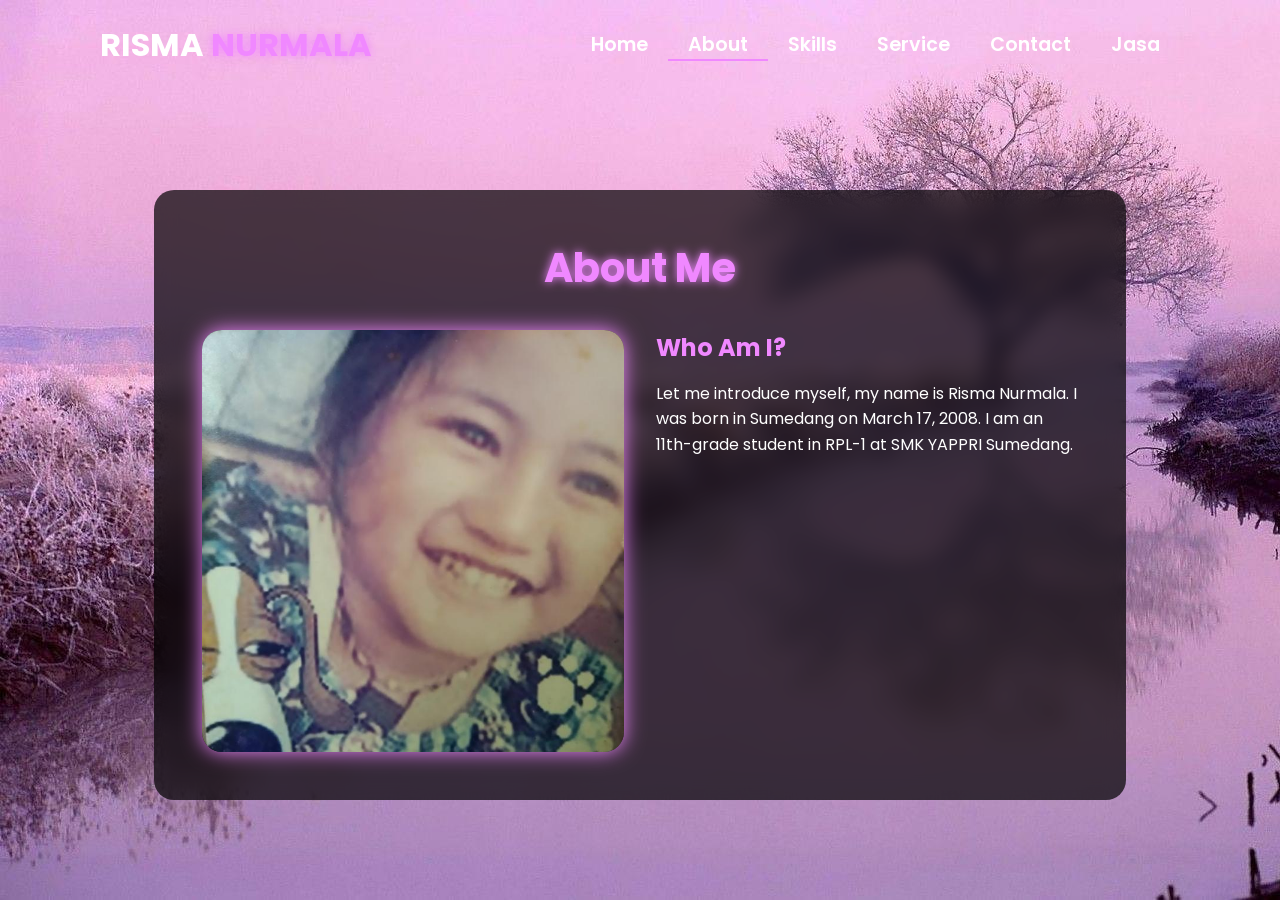
<file: about.html>
<!-- Subscribe Tamzidan Madiyin di YouTube -->

<!DOCTYPE html>
<html lang="en">

<head>
    <meta charset="UTF-8">
    <meta name="viewport" content="width=device-width, initial-scale=1.0">

    <!-- Link ke Font Awesome untuk ikon -->
    <link rel="stylesheet" href="https://cdnjs.cloudflare.com/ajax/libs/font-awesome/6.5.1/css/all.min.css">

    <!-- Link ke library animasi AOS -->
    <link rel="stylesheet" href="https://unpkg.com/aos@next/dist/aos.css" />

    <!-- CSS internal untuk styling halaman -->
    <style>
        /* 
          Import Google Font Poppins
          Font weight yang diimport: 100, 200, 300, 400, 500, 600 
        */
        @import url("https://fonts.googleapis.com/css2?family=Poppins:wght@100;200;300;400;500;600&display=swap");

        /* Reset CSS dan pengaturan default */
        * {
            padding: 0;
            margin: 0;
            font-family: "Poppins", sans-serif;
            box-sizing: border-box;
        }

        /* 
          Styling untuk body
          - Menggunakan background image
          - Cover seluruh viewport
          - Mencegah horizontal scroll
        */
        body {
            width: 100%;
            min-height: 100vh;
            background-image: url("./img/awan.jpg");
            background-size: cover;
            overflow-x: hidden;
            position: relative;
        }

        /* 
          Navbar styling
          - Fixed height 10vh
          - Posisi relative untuk positioning yang tepat
          - z-index tinggi agar selalu di atas konten lain
        */
        nav {
            width: 100%;
            height: 10vh;
            position: sticky;
            position: relative;
            /* Ubah dari sticky ke relative */
            z-index: 1000;
            /* Tambahkan z-index tinggi untuk nav */
        }

        /* Container untuk konten navbar */
        .nav-container {
            width: 100%;
            height: 100%;
            display: flex;
            justify-content: space-around;
            align-items: center;
        }

        /* 
          Logo styling
          - Warna putih dengan ukuran 2rem
          - Text shadow untuk efek glow pada span 
        */
        .logo {
            color: white;
            font-size: 2rem;
            font-weight: bold;
        }

        .logo span {
            color: rgb(240, 136, 255);
            text-shadow: 0 0 10px rgb(240, 136, 255);
        }

        /* 
          Hamburger dan Cancel button styling
          - Hanya muncul di mobile view
          - Posisi absolute di kanan atas
        */
        .hamburg,
        .cancel {
            cursor: pointer;
            position: absolute;
            right: 15px;
            top: 10px;
            color: white;
            display: none;
            font-size: clamp(2.5rem, 0.5rem + 5vw, 3rem);
        }

        /* 
          Navigation links container
          - Flex layout untuk alignment horizontal
        */
        .nav-container .links {
            display: flex;
        }

        /* 
          Individual navigation links
          - Spacing dan styling untuk tiap link
          - Hover effect dengan border bottom
        */
        .nav-container .links a {
            font-size: 1.2rem;
            color: white;
            margin: 0 20px;
            text-decoration: none;
            font-weight: 550;
            transition: 0.3s linear;
        }

        .nav-container .links a:hover {
            color: rgb(240, 136, 255);
            border-bottom: 2px solid rgb(240, 136, 255);
        }

        /* Styling untuk link aktif */
        .nav-container .links .active {
            color: rgb(240, 136, 255);
            border-bottom: 2px solid rgb(240, 136, 255);
        }

        /* 
          Dropdown menu untuk mobile view
          - Fixed positioning dengan transform untuk animasi
          - Backdrop filter untuk efek blur
        */
        .dropdown {
            z-index: 1000;
            position: fixed;
            top: 0;
            left: 0;
            right: 0;
            transform: translateY(-500px);
            width: 100%;
            height: auto;
            backdrop-filter: blur(4px) brightness(40%);
            box-shadow: 0 0 20px black;
            transition: 0.2s linear;
        }

        .dropdown .links a {
            display: flex;
            color: white;
            text-decoration: none;
            padding: 15px 0;
            justify-content: center;
            align-items: center;
            transition: 0.2s linear;
        }

        .dropdown .links a:hover {
            background-color: rgb(240, 136, 255);
        }

        /* About Section Styles */
        .about-container {
            width: 100%;
            min-height: 90vh;
            display: flex;
            justify-content: center;
            align-items: center;
            padding: 2rem;
            position: relative;
            z-index: 1;
        }

        .about-content {
            width: 80%;
            max-width: 1200px;
            background: rgba(0, 0, 0, 0.7);
            backdrop-filter: blur(10px);
            border-radius: 20px;
            padding: 3rem;
            color: white;
            /* box-shadow: 0 0 30px rgba(58, 211, 3, 0.3); */
        }

        .about-header {
            text-align: center;
            margin-bottom: 2rem;
        }

        .about-header h1 {
            font-size: 2.5rem;
            color: rgb(240, 136, 255);
            text-shadow: 0 0 10px rgb(240, 136, 255);
            margin-bottom: 1rem;
        }

        .about-grid {
            display: grid;
            grid-template-columns: 1fr 1fr;
            gap: 2rem;
        }

        .about-image {
            width: 100%;
            aspect-ratio: 1;
            border-radius: 20px;
            overflow: hidden;
            box-shadow: 0 0 20px rgb(240, 136, 255);
        }

        .about-image img {
            width: 100%;
            height: 100%;
            object-fit: cover;
        }

        .about-text h2 {
            color: rgb(240, 136, 255);
            margin-bottom: 1rem;
        }

        .about-text p {
            line-height: 1.6;
            margin-bottom: 1rem;
        }

        .stats {
            display: grid;
            grid-template-columns: repeat(2, 1fr);
            gap: 1rem;
            margin-top: 2rem;
        }

        .stat-item {
            background: rgba(58, 211, 3, 0.1);
            padding: 1rem;
            border-radius: 10px;
            text-align: center;
            border: 1px solid rgb(240, 136, 255);
            cursor: pointer;
        }

        .stat-item h3 {
            color: rgb(240, 136, 255);
            font-size: 1.5rem;
            margin-bottom: 0.5rem;
        }

        .content-grid {
            display: grid;
            grid-template-columns: repeat(auto-fit, minmax(280px, 1fr));
            gap: 2rem;
            padding: 2rem 0;
        }

        .content-card {
            background: rgba(58, 211, 3, 0.1);
            border-radius: 15px;
            overflow: hidden;
            transition: all 0.3s ease;
            cursor: pointer;
        }

        .content-card:hover {
            transform: translateY(-5px);
            box-shadow: 0 5px 15px rgba(58, 211, 3, 0.3);
        }

        .card-image {
            width: 100%;
            height: 200px;
            overflow: hidden;
        }

        .card-image img {
            width: 100%;
            height: 100%;
            object-fit: cover;
        }

        .card-info {
            padding: 1.5rem;
        }

        .card-info h3 {
            color: rgb(240, 136, 255);
            margin-bottom: 0.5rem;
        }

        .card-info p {
            font-size: 0.9rem;
            margin-bottom: 1rem;
        }

        .card-info .technologies {
            display: flex;
            flex-wrap: wrap;
            gap: 0.5rem;
            margin-top: 1rem;
        }

        .technology-tag {
            background: rgba(58, 211, 3, 0.2);
            padding: 0.3rem 0.8rem;
            border-radius: 15px;
            font-size: 0.8rem;
            color: rgb(240, 136, 255);
        }

        .back-button {
            display: inline-block;
            padding: 0.8rem 1.5rem;
            background: rgb(240, 136, 255);
            color: white;
            border-radius: 5px;
            text-decoration: none;
            margin-bottom: 2rem;
            transition: all 0.3s ease;
        }

        .back-button:hover {
            background: rgb(240, 136, 255);
            transform: translateY(-2px);
        }

        .award-icon {
            font-size: 2rem;
            color: rgb(240, 136, 255);
            margin-bottom: 1rem;
        }

        .client-testimonial {
            font-style: italic;
            margin-top: 1rem;
            padding: 1rem;
            background: rgba(58, 211, 3, 0.05);
            border-radius: 10px;
        }



        @media (max-width: 884px) {
            .about-grid {
                grid-template-columns: 1fr;
            }

            nav .logo {
                position: absolute;
                top: 16px;
                left: 15px;
                font-size: 1.5rem;
            }

            .nav-container .links {
                display: none;
            }

            .hamburg,
            .cancel {
                display: block;
            }
        }

        @media (max-width: 440px) {
            .about-container {
                padding: 1rem;
            }

            .about-content {
                width: 95%;
                /* Memperbesar width untuk layar kecil */
                padding: 1.5rem;
            }

            .about-header h1 {
                font-size: 1.8rem;
                /* Mengurangi ukuran judul */
            }

            .about-text h2 {
                font-size: 1.4rem;
                /* Mengurangi ukuran sub-judul */
            }

            .about-text p {
                font-size: 0.9rem;
                /* Mengurangi ukuran teks */
                line-height: 1.4;
            }

            .about-image {
                width: 100%;
                max-height: 250px;
                /* Membatasi tinggi gambar */
            }

            .stats {
                grid-template-columns: repeat(2, 1fr);
                /* Tetap 2 kolom tapi lebih kecil */
                gap: 0.8rem;
            }

            .stat-item {
                padding: 0.8rem;
            }

            .stat-item h3 {
                font-size: 1.2rem;
                /* Mengurangi ukuran angka statistik */
            }

            .stat-item p {
                font-size: 0.8rem;
                /* Mengurangi ukuran teks statistik */
            }

            /* Menyesuaikan padding untuk link statistik */
            .stat-item a {
                padding: 0.5rem;
                display: block;
            }
        }
    </style>
    <title>About - Portfolio Website</title>
</head>

<body>

    <!-- Navigasi -->
    <nav>
        <div class="nav-container">
            <div class="logo" data-aos="zoom-in" data-aos-duration="1500">
                RISMA <span>NURMALA</span>
            </div>
            <div class="links">
                <div class="link" data-aos="fade-up" data-aos-duration="1500" data-aos-delay="100"><a
                        href="index.html">Home</a></div>
                <div class="link active" data-aos="fade-up" data-aos-duration="1500" data-aos-delay="200"><a
                        href="about.html">About</a></div>
                <div class="link" data-aos="fade-up" data-aos-duration="1500" data-aos-delay="300"><a
                        href="skill.html">Skills</a></div>
                <div class="link" data-aos="fade-up" data-aos-duration="1500" data-aos-delay="400"><a
                        href="service.html">Service</a></div>
                <div class="link" data-aos="fade-up" data-aos-duration="1500" data-aos-delay="500"><a
                        href="contact.html">Contact</a></div>
                <div class="link" data-aos="fade-up" data-aos-duration="1500" data-aos-delay="500"><a
                        href="contact.html">Jasa</a></div>
            </div>
        </div>
        <i class="fa-solid fa-bars hamburg" onclick="hamburg()"></i>
        <div class="dropdown">
            <div class="links">
                <a href="index.html">Home</a>
                <a href="about.html">About</a>
                <a href="skill.html">Skills</a>
                <a href="service.html">Service</a>
                <a href="contact.html">Contact</a>
                <a href="Jasa.html">Jasa</a>
                <i class="fa-solid fa-xmark cancel" onclick="cancel()"></i>
            </div>
        </div>
    </nav>

    <!-- Konten utama halaman About -->
    <div class="about-container">
        <div class="about-content" id="aboutContent">
            <!-- Bagian header -->
            <div class="about-header" data-aos="fade-down" data-aos-duration="1500">
                <h1>About Me</h1>
            </div>

            <!-- Grid untuk gambar dan teks deskripsi -->
            <div class="about-grid">
                <div class="about-image" data-aos="fade-right" data-aos-duration="1500">
                    <img src="img/ima.jpeg" alt="About Image">
                </div>
                <div class="about-text" data-aos="fade-left" data-aos-duration="1500">
                    <h2>Who Am I?</h2>
                    <p>Let me introduce myself, my name is Risma Nurmala. I was born in Sumedang on March 17, 2008. I am an 11th-grade student in RPL-1 at SMK YAPPRI Sumedang.</p>

                    
                </div>
            </div>
        </div>

        <!-- Link ke library animasi AOS -->
        <script src="https://unpkg.com/aos@next/dist/aos.js"></script>

        <!-- JavaScript untuk interaksi dan animasi halaman -->
        <script>

            // Inisialisasi library AOS
            AOS.init({ offset: 0 });

            // Fungsi untuk menampilkan menu hamburger
            function hamburg() {
                const navbar = document.querySelector(".dropdown")
                navbar.style.transform = "translateY(0px)"
            }

            // Fungsi untuk menyembunyikan menu hamburger
            function cancel() {
                const navbar = document.querySelector(".dropdown")
                navbar.style.transform = "translateY(-500px)"
            }

            // Fungsi untuk menampilkan daftar Project
            function showProjects() {
                const aboutContent = document.getElementById('aboutContent');
                aboutContent.innerHTML = `
                <a href="about.html" class="back-button" onclick="restoreInitialContent()">
                    <i class="fas fa-arrow-left"></i> Back
                </a>
                <div class="about-header" data-aos="fade-down" data-aos-duration="1500">
                    <h1>My Projects</h1>
                </div>
                <div class="content-grid">
                    ${generateProjectCards()}
                </div>
            `;
                AOS.refresh();
            }

            // Fungsi untuk menampilkan daftar Experience
            function showExperience() {
                const aboutContent = document.getElementById('aboutContent');
                aboutContent.innerHTML = `
                <a href="about.html" class="back-button" onclick="restoreInitialContent()">
                    <i class="fas fa-arrow-left"></i> Back
                </a>
                <div class="about-header" data-aos="fade-down" data-aos-duration="1500">
                    <h1>My Experience</h1>
                </div>
                <div class="content-grid">
                    ${generateExperienceCards()}
                </div>
            `;
                AOS.refresh();
            }

            // Fungsi untuk menampilkan daftar Clients
            function showClients() {
                const aboutContent = document.getElementById('aboutContent');
                aboutContent.innerHTML = `
                <a href="about.html" class="back-button" onclick="restoreInitialContent()">
                    <i class="fas fa-arrow-left"></i> Back
                </a>
                <div class="about-header" data-aos="fade-down" data-aos-duration="1500">
                    <h1>Client Success Stories</h1>
                </div>
                <div class="content-grid">
                    ${generateClientCards()}
                </div>
            `;
                AOS.refresh();
            }

            // Fungsi untuk menampilkan daftar Awards
            function showAwards() {
                const aboutContent = document.getElementById('aboutContent');
                aboutContent.innerHTML = `
                <a href="about.html" class="back-button" onclick="restoreInitialContent()">
                    <i class="fas fa-arrow-left"></i> Back
                </a>
                <div class="about-header" data-aos="fade-down" data-aos-duration="1500">
                    <h1>Awards & Recognition</h1>
                </div>
                <div class="content-grid">
                    ${generateAwardCards()}
                </div>
            `;
                AOS.refresh();
            }

            // Fungsi pembantu untuk menghasilkan kartu project
            function generateProjectCards() {
                const projects = [
                    {
                        title: "E-Commerce Platform",
                        image: "img/ima.jpeg",
                        description: "A full-stack e-commerce solution with payment integration",
                        technologies: ["React", "Node.js", "MongoDB"]
                    },
                    {
                        title: "Portfolio Website",
                        image: "img/ima.jpeg",
                        description: "Responsive portfolio website with modern animations",
                        technologies: ["HTML", "CSS", "JavaScript"]
                    },
                    {
                        title: "Task Management App",
                        image: "img/ima.jpeg",
                        description: "Mobile-first task management application",
                        technologies: ["Vue.js", "Firebase"]
                    }
                    // Add more projects as needed
                ];

                return projects.map(project => `
                <div class="content-card" data-aos="fade-up">
                    <div class="card-image">
                        <img src="${project.image}" alt="${project.title}">
                    </div>
                    <div class="card-info">
                        <h3>${project.title}</h3>
                        <p>${project.description}</p>
                        <div class="technologies">
                            ${project.technologies.map(tech => `
                                <span class="technology-tag">${tech}</span>
                            `).join('')}
                        </div>
                    </div>
                </div>
            `).join('');
            }

            // Fungsi pembantu untuk menghasilkan kartu experience
            function generateExperienceCards() {
                const experiences = [
                    {
                        title: "Senior Web Developer",
                        company: "Tech Solutions Inc.",
                        period: "2021 - Present",
                        description: "Leading frontend development team and implementing modern web solutions"
                    },
                    {
                        title: "Frontend Developer",
                        company: "Digital Agency",
                        period: "2019 - 2021",
                        description: "Developed responsive websites and web applications"
                    }
                    // Add more experiences as needed
                ];

                return experiences.map(exp => `
                <div class="content-card" data-aos="fade-up">
                    <div class="card-info">
                        <h3>${exp.title}</h3>
                        <h4>${exp.company}</h4>
                        <p class="period">${exp.period}</p>
                        <p>${exp.description}</p>
                    </div>
                </div>
            `).join('');
            }

            // Fungsi pembantu untuk menghasilkan kartu client
            function generateClientCards() {
                const clients = [
                    {
                        name: "Ell Udin",
                        company: "Innovation Corp",
                        image: "img/ima.jpeg",
                        testimonial: "Outstanding work on our company website redesign!"
                    },
                    {
                        name: "Ell Ucup",
                        company: "Tech Startup",
                        image: "img/ima.jpeg",
                        testimonial: "Delivered our app ahead of schedule with excellent quality"
                    }
                    // Add more clients as needed
                ];

                return clients.map(client => `
                <div class="content-card" data-aos="fade-up">
                    <div class="card-image">
                        <img src="${client.image}" alt="${client.name}">
                    </div>
                    <div class="card-info">
                        <h3>${client.name}</h3>
                        <h4>${client.company}</h4>
                        <p class="client-testimonial">"${client.testimonial}"</p>
                    </div>
                </div>
            `).join('');
            }

            // Fungsi pembantu untuk menghasilkan kartu award
            function generateAwardCards() {
                const awards = [
                    {
                        title: "Best Web Design",
                        organization: "Design Awards 2023",
                        description: "Recognition for exceptional web design and user experience"
                    },
                    {
                        title: "Innovation Award",
                        organization: "Tech Summit 2022",
                        description: "Awarded for innovative use of emerging technologies"
                    }
                    // Add more awards as needed
                ];

                return awards.map(award => `
                <div class="content-card" data-aos="fade-up">
                    <div class="card-info">
                        <div class="award-icon">
                            <i class="fas fa-trophy"></i>
                        </div>
                        <h3>${award.title}</h3>
                        <h4>${award.organization}</h4>
                        <p>${award.description}</p>
                    </div>
                </div>
            `).join('');
            }

            // Fungsi untuk mengembalikan konten awal
            function restoreInitialContent() {
                const aboutContent = document.getElementById('aboutContent');
                aboutContent.innerHTML = `
                <div class="about-header" data-aos="fade-down" data-aos-duration="1500">
                    <h1>About Me</h1>
                </div>
                <div class="about-grid">
                    <div class="about-image" data-aos="fade-right" data-aos-duration="1500">
                        <img src="img/RISMA.JPEG" alt="About Image">
                    </div>
                    <div class="about-text" data-aos="fade-left" data-aos-duration="1500">
                        <h2>Who Am I?</h2>
                        <p>I'm a passionate developer and designer with a keen eye for detail and a drive for creating
                            innovative digital solutions. With expertise in web development, UI/UX design, and content
                            creation, I bring ideas to life through code and creativity.</p>
                        <p>My journey in technology began with a simple curiosity and has evolved into a professional
                            pursuit of excellence in digital craftsmanship.</p>

                        <div class="stats">
                            <div class="stat-item" data-aos="zoom-in" data-aos-duration="1500" data-aos-delay="200" onclick="showProjects()">
                                <h3>50+</h3>
                                <p>Projects Completed</p>
                            </div>
                            <div class="stat-item" data-aos="zoom-in" data-aos-duration="1500" data-aos-delay="400" onclick="showExperience()">
                                <h3>3+</h3>
                                <p>Years Experience</p>
                            </div>
                            <div class="stat-item" data-aos="zoom-in" data-aos-duration="1500" data-aos-delay="600" onclick="showClients()">
                                <h3>20+</h3>
                                <p>Happy Clients</p>
                            </div>
                            <div class="stat-item" data-aos="zoom-in" data-aos-duration="1500" data-aos-delay="800" onclick="showAwards()">
                                <h3>15+</h3>
                                <p>Awards Won</p>
                            </div>
                        </div>
                    </div>
                </div>
            `;
                AOS.refresh();
            }

        </script>
</body>

</html>

<!-- Subscribe Tamzidan Madiyin di YouTube -->
</file>
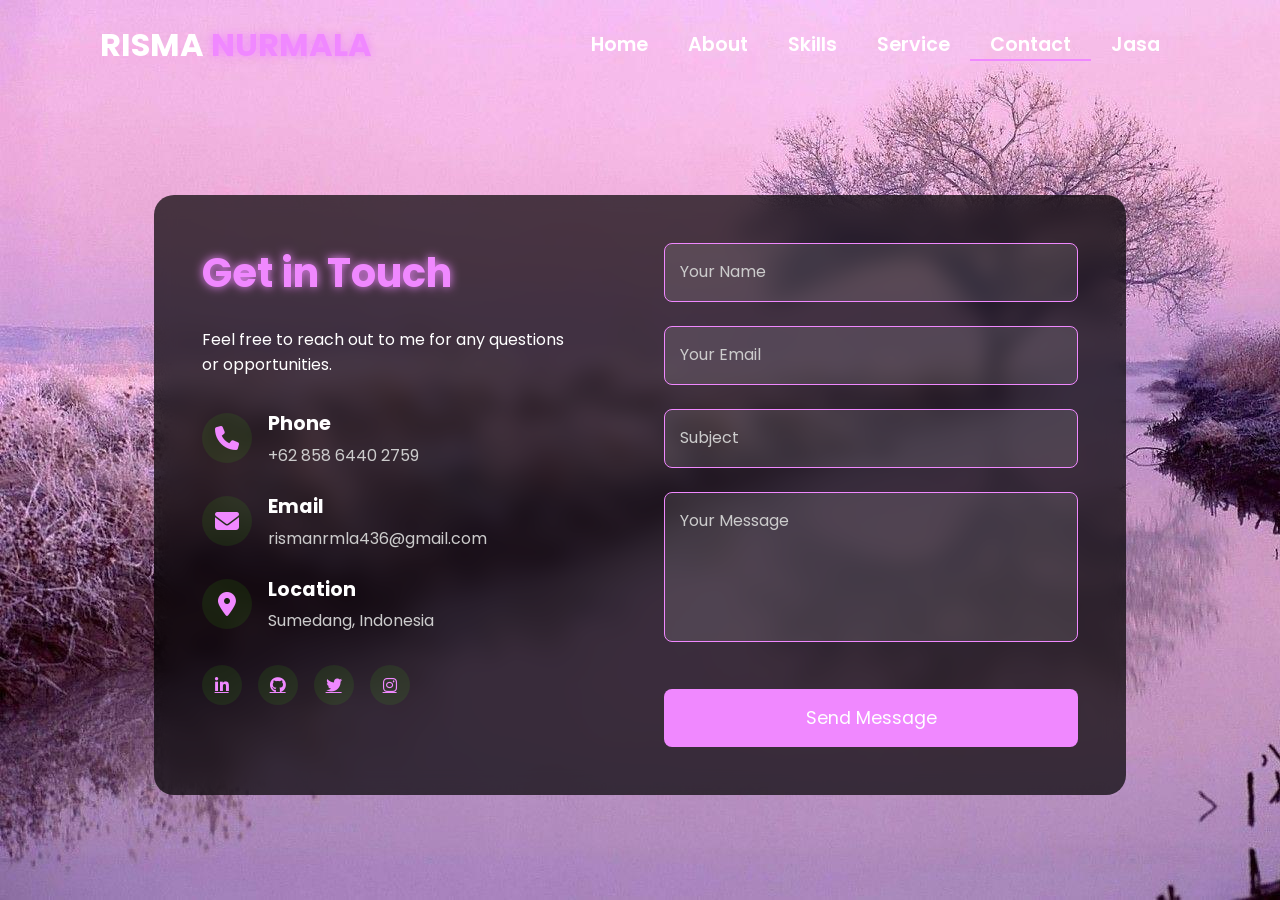
<file: contact.html>
<!-- Subscribe Tamzidan Madiyin di YouTube -->
<!DOCTYPE html>
<html lang="en">

<head>
    <meta charset="UTF-8">
    <meta name="viewport" content="width=device-width, initial-scale=1.0">
    <link rel="stylesheet" href="https://cdnjs.cloudflare.com/ajax/libs/font-awesome/6.5.1/css/all.min.css">
    <link rel="stylesheet" href="https://unpkg.com/aos@next/dist/aos.css" />
    <style>
        @import url("https://fonts.googleapis.com/css2?family=Poppins:wght@100;200;300;400;500;600&display=swap");

        * {
            padding: 0;
            margin: 0;
            font-family: "Poppins", sans-serif;
            box-sizing: border-box;
        }

        body {
            width: 100%;
            height: 100vh;
            background-image: url("./img/awan.jpg");
            background-size: cover;
            overflow: auto;
            position: relative;
        }

        nav {
            width: 100%;
            height: 10vh;
            position: relative;
            z-index: 1000;
        }

        .nav-container {
            width: 100%;
            height: 100%;
            display: flex;
            justify-content: space-around;
            align-items: center;
        }

        .logo {
            color: white;
            font-size: 2rem;
            font-weight: bold;
        }

        .logo span {
            color: rgb(240, 136, 255);
            text-shadow: 0 0 10px rgb(240, 136, 255);
        }

        .hamburg,
        .cancel {
            cursor: pointer;
            position: absolute;
            right: 15px;
            top: 10px;
            color: white;
            display: none;
            font-size: clamp(2.5rem, 0.5rem + 5vw, 3rem);
        }

        .nav-container .links {
            display: flex;
        }

        .nav-container .links a {
            font-size: 1.2rem;
            color: white;
            margin: 0 20px;
            text-decoration: none;
            font-weight: 550;
            transition: 0.3s linear;
        }

        .nav-container .links a:hover {
            color: rgb(240, 136, 255);
            border-bottom: 2px solid rgb(240, 136, 255);
        }

        .nav-container .links .active {
            color: rgb(240, 136, 255);
            border-bottom: 2px solid rgb(240, 136, 255);
        }

        .dropdown {
            z-index: 1000;
            position: fixed;
            top: 0;
            left: 0;
            right: 0;
            transform: translateY(-500px);
            width: 100%;
            height: auto;
            backdrop-filter: blur(4px) brightness(40%);
            box-shadow: 0 0 20px black;
            transition: 0.2s linear;
        }

        .dropdown .links a {
            display: flex;
            color: white;
            text-decoration: none;
            padding: 15px 0;
            justify-content: center;
            align-items: center;
            transition: 0.2s linear;
        }

        .dropdown .links a:hover {
            background-color: rgb(240, 136, 255);
        }

        /* Contact Section Styles */
        .contact-container {
            width: 100%;
            min-height: 90vh;
            display: flex;
            justify-content: center;
            align-items: center;
            padding: 2rem;
        }

        .contact-content {
            width: 80%;
            max-width: 1200px;
            background: rgba(0, 0, 0, 0.7);
            backdrop-filter: blur(10px);
            border-radius: 20px;
            padding: 3rem;
            color: white;
            display: grid;
            grid-template-columns: 1fr 1fr;
            gap: 3rem;
        }

        .contact-info {
            padding-right: 2rem;
        }

        .contact-header h1 {
            font-size: 2.5rem;
            color: rgb(240, 136, 255);
            text-shadow: 0 0 10px rgb(240, 136, 255);
            margin-bottom: 1.5rem;
        }

        .contact-details {
            margin-top: 2rem;
        }

        .contact-item {
            display: flex;
            align-items: center;
            margin-bottom: 1.5rem;
        }

        .contact-icon {
            width: 50px;
            height: 50px;
            background: rgba(58, 211, 3, 0.1);
            border-radius: 50%;
            display: flex;
            justify-content: center;
            align-items: center;
            margin-right: 1rem;
        }

        .contact-icon i {
            font-size: 1.5rem;
            color: rgb(240, 136, 255);
        }

        .contact-text h3 {
            font-size: 1.2rem;
            margin-bottom: 0.3rem;
        }

        .contact-text p {
            color: #cccccc;
        }

        .contact-form form {
            display: flex;
            flex-direction: column;
            gap: 1.5rem;
        }

        .form-group {
            position: relative;
        }

        .form-group input,
        .form-group textarea {
            width: 100%;
            padding: 1rem;
            background: rgba(255, 255, 255, 0.1);
            border: 1px solid rgb(240, 136, 255);
            border-radius: 8px;
            color: white;
            font-size: 1rem;
            transition: all 0.3s ease;
        }

        .form-group textarea {
            height: 150px;
            resize: none;
        }

        .form-group input:focus,
        .form-group textarea:focus {
            outline: none;
            border-color: rgb(240, 136, 255);
            box-shadow: 0 0 10px 
        }

        .form-group label {
            position: absolute;
            left: 1rem;
            top: 1rem;
            color: #cccccc;
            transition: all 0.3s ease;
            pointer-events: none;
        }

        .form-group input:focus~label,
        .form-group input:valid~label,
        .form-group textarea:focus~label,
        .form-group textarea:valid~label {
            top: -0.5rem;
            left: 0.8rem;
            font-size: 0.8rem;
            padding: 0 0.5rem;
            background: rgba(0, 0, 0, 0.7);
            color: rgb(240, 136, 255);
        }

        .submit-btn {
            padding: 1rem 2rem;
            background: rgb(240, 136, 255);
            border: none;
            border-radius: 8px;
            color: white;
            font-size: 1.1rem;
            cursor: pointer;
            transition: all 0.3s ease;
            margin-top: 1rem;
        }

        .submit-btn:hover {
            background: transparent;
            box-shadow: 0 0 20px rgba(58, 211, 3, 0.5);
            border: 2px solid rgb(240, 136, 255);
        }

        .social-links {
            margin-top: 2rem;
            display: flex;
            gap: 1rem;
        }

        .social-links a {
            width: 40px;
            height: 40px;
            background: rgba(58, 211, 3, 0.1);
            border-radius: 50%;
            display: flex;
            justify-content: center;
            align-items: center;
            color: rgb(240, 136, 255);
            transition: all 0.3s ease;
        }

        .social-links a:hover {
            background: rgb(240, 136, 255);
            color: white;
            transform: translateY(-5px);
            box-shadow: 0 0 15px rgba(58, 211, 3, 0.5);
        }

        @media (max-height: 800px) {
            body {
                height: auto;
                min-height: 100vh;
            }

            .contact-container {
                height: auto;
                min-height: 90vh;
            }
        }

        @media (max-width: 884px) {
            nav .logo {
                position: absolute;
                top: 16px;
                left: 15px;
                font-size: 1.5rem;
            }

            .nav-container .links {
                display: none;
            }

            .hamburg,
            .cancel {
                display: block;
            }

            .contact-content {
                grid-template-columns: 1fr;
                gap: 2rem;
            }

            .contact-info {
                padding-right: 0;
            }
        }

        @media (max-width: 640px) {
            .contact-container {
                padding: 1rem;
            }

            .contact-content {
                width: 95%;
                padding: 1.5rem;
            }

            .contact-header h1 {
                font-size: 2rem;
            }

            .contact-item {
                flex-direction: column;
                text-align: center;
            }

            .contact-icon {
                margin-right: 0;
                margin-bottom: 1rem;
            }
        }
    </style>
    <title>Contact - Portfolio Website</title>
</head>

<body>
    <nav>
        <div class="nav-container">
            <div class="logo" data-aos="zoom-in" data-aos-duration="1500">
                RISMA <span>NURMALA</span>
            </div>
            <div class="links">
                <div class="link" data-aos="fade-up" data-aos-duration="1500" data-aos-delay="100"><a
                        href="index.html">Home</a></div>
                <div class="link" data-aos="fade-up" data-aos-duration="1500" data-aos-delay="200"><a
                        href="about.html">About</a></div>
                <div class="link" data-aos="fade-up" data-aos-duration="1500" data-aos-delay="300"><a
                        href="skill.html">Skills</a></div>
                <div class="link" data-aos="fade-up" data-aos-duration="1500" data-aos-delay="400"><a
                        href="service.html">Service</a></div>
                <div class="link active" data-aos="fade-up" data-aos-duration="1500" data-aos-delay="500"><a
                        href="contact.html">Contact</a></div>
                <div class="link" data-aos="fade-up" data-aos-duration="1500" data-aos-delay="400"><a
                        href="Jasa.html">Jasa</a></div>
            </div>
        </div>
        <i class="fa-solid fa-bars hamburg" onclick="hamburg()"></i>
        <div class="dropdown">
            <div class="links">
                <a href="index.html">Home</a>
                <a href="about.html">About</a>
                <a href="skill.html">Skills</a>
                <a href="service.html">Service</a>
                <a href="contact.html">Contact</a>
                <i class="fa-solid fa-xmark cancel" onclick="cancel()"></i>
            </div>
        </div>
    </nav>

    <div class="contact-container">
        <div class="contact-content">
            <div class="contact-info">
                <div class="contact-header" data-aos="fade-right" data-aos-duration="1500">
                    <h1>Get in Touch</h1>
                    <p>Feel free to reach out to me for any questions or opportunities.</p>
                </div>

                <div class="contact-details">
                    <div class="contact-item" data-aos="fade-right" data-aos-duration="1500" data-aos-delay="200">
                        <div class="contact-icon">
                            <i class="fas fa-phone"></i>
                        </div>
                        <div class="contact-text">
                            <h3>Phone</h3>
                            <p>+62 858 6440 2759</p>
                        </div>
                    </div>

                    <div class="contact-item" data-aos="fade-right" data-aos-duration="1500" data-aos-delay="400">
                        <div class="contact-icon">
                            <i class="fas fa-envelope"></i>
                        </div>
                        <div class="contact-text">
                            <h3>Email</h3>
                            <p>rismanrmla436@gmail.com</p>
                        </div>
                    </div>

                    <div class="contact-item" data-aos="fade-right" data-aos-duration="1500" data-aos-delay="600">
                        <div class="contact-icon">
                            <i class="fas fa-location-dot"></i>
                        </div>
                        <div class="contact-text">
                            <h3>Location</h3>
                            <p>Sumedang, Indonesia</p>
                        </div>
                    </div>
                </div>

                <div class="social-links" data-aos="fade-up" data-aos-duration="1500" data-aos-delay="800">
                    <a href="#"><i class="fab fa-linkedin-in"></i></a>
                    <a href="#"><i class="fab fa-github"></i></a>
                    <a href="#"><i class="fab fa-twitter"></i></a>
                    <a href="#"><i class="fab fa-instagram"></i></a>
                </div>
            </div>

            <div class="contact-form" data-aos="fade-left" data-aos-duration="1500" data-aos-delay="200">
                <form action="https://formspree.io/f/mwppavbk" method="POST">
                    <div class="form-group">
                        <input type="text" id="name" name="name" required>
                        <label for="name">Your Name</label>
                    </div>

                    <div class="form-group">
                        <input type="email" id="email" name="email" required>
                        <label for="email">Your Email</label>
                    </div>

                    <div class="form-group">
                        <input type="text" id="subject" name="subject" required>
                        <label for="subject">Subject</label>
                    </div>

                    <div class="form-group">
                        <textarea id="message" name="message" required></textarea>
                        <label for="message">Your Message</label>
                    </div>

                    <button type="submit" class="submit-btn">Send Message</button>
                </form>
            </div>
        </div>
    </div>

    <script src="https://unpkg.com/aos@next/dist/aos.js"></script>
    <script>
        AOS.init({ offset: 0, });
    </script>
    <script src="./js/script.js"></script>
</body>

</html>
<!-- Subscrbe YouTube Tamzidan Mahdiyin  -->
</file>
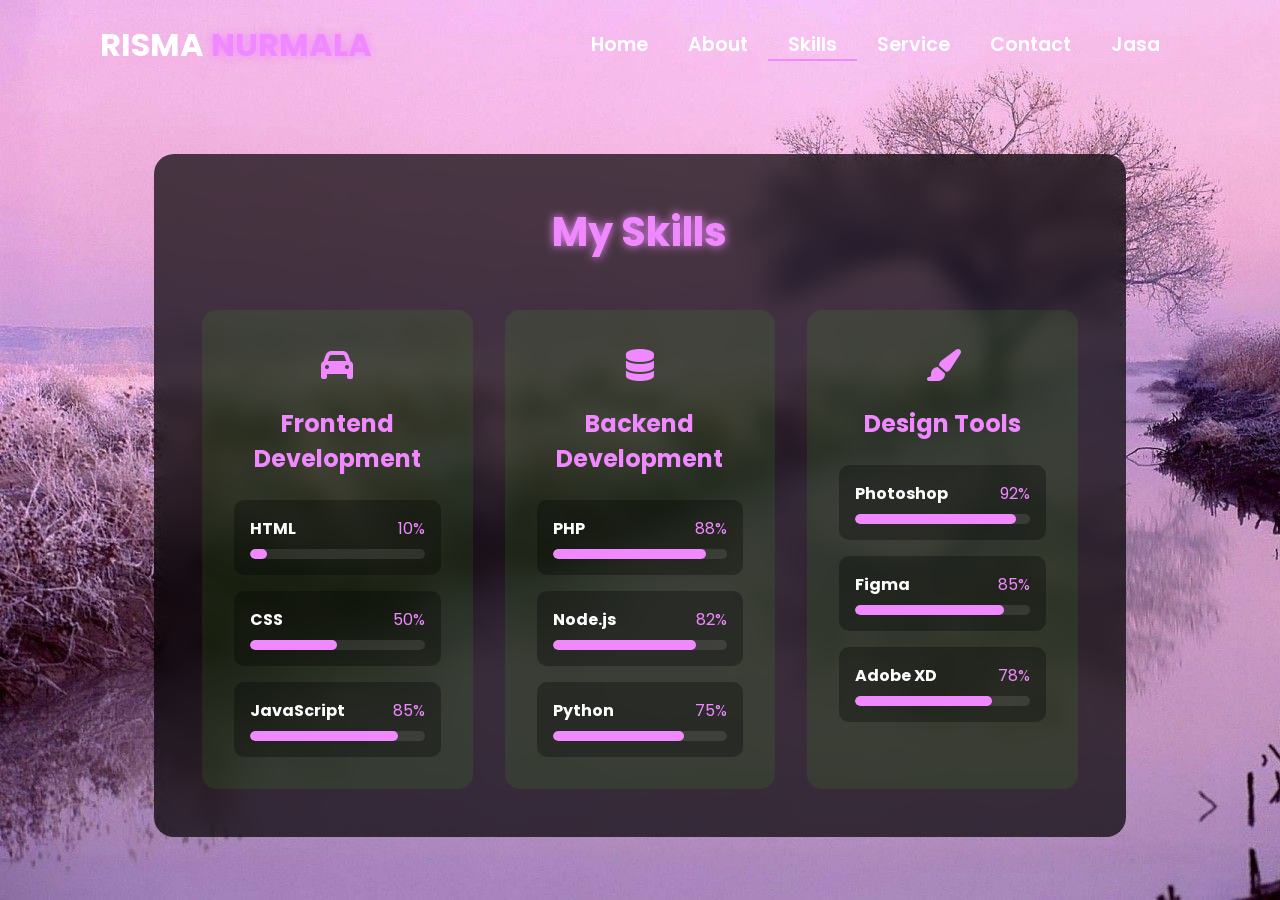
<file: Jasa.html>
<!-- Subscribe Tamzidan Madiyin di YouTube -->

<!DOCTYPE html>
<html lang="en">
<head>
    <meta charset="UTF-8">
    <meta name="viewport" content="width=device-width, initial-scale=1.0">
    <link rel="stylesheet" href="https://cdnjs.cloudflare.com/ajax/libs/font-awesome/6.5.1/css/all.min.css">
    <link rel="stylesheet" href="https://unpkg.com/aos@next/dist/aos.css" />
    <style>
        @import url("https://fonts.googleapis.com/css2?family=Poppins:wght@100;200;300;400;500;600&display=swap");

        * {
            padding: 0;
            margin: 0;
            font-family: "Poppins", sans-serif;
            box-sizing: border-box;
        }

        body {
            width: 100%;
            min-height: 100vh;
            background-image: url("./img/awan.jpg");
            background-size: cover;
            overflow-x: hidden;
            position: relative;
        }

        nav {
            width: 100%;
            height: 10vh;
            position: relative;
            z-index: 1000;
        }

        .nav-container {
            width: 100%;
            height: 100%;
            display: flex;
            justify-content: space-around;
            align-items: center;
        }

        .logo {
            color: white;
            font-size: 2rem;
            font-weight: bold;
        }

        .logo span {
            color: rgb(240, 136, 255);
            text-shadow: 0 0 10px rgb(240, 136, 255);
        }

        .hamburg, .cancel {
            cursor: pointer;
            position: absolute;
            right: 15px;
            top: 10px;
            color: white;
            display: none;
            font-size: clamp(2.5rem, 0.5rem + 5vw, 3rem);
        }

        .nav-container .links {
            display: flex;
        }

        .nav-container .links a {
            font-size: 1.2rem;
            color: white;
            margin: 0 20px;
            text-decoration: none;
            font-weight: 550;
            transition: 0.3s linear;
        }

        .nav-container .links a:hover {
            color: rgb(240, 136, 255);
            border-bottom: 2px solid rgb(240, 136, 255);
        }

        .nav-container .links .active {
            color: rgb(240, 136, 255);
            border-bottom: 2px solid rgb(240, 136, 255);
        }

        .dropdown {
            z-index: 1000;
            position: fixed;
            top: 0;
            left: 0;
            right: 0;
            transform: translateY(-500px);
            width: 100%;
            height: auto;
            backdrop-filter: blur(4px) brightness(40%);
            box-shadow: 0 0 20px black;
            transition: 0.2s linear;
        }

        .dropdown .links a {
            display: flex;
            color: white;
            text-decoration: none;
            padding: 15px 0;
            justify-content: center;
            align-items: center;
            transition: 0.2s linear;
        }

        .dropdown .links a:hover {
            background-color: rgb(240, 136, 255);
        }

        /* Skills Section Styles */
        .skills-container {
            width: 100%;
            min-height: 90vh;
            display: flex;
            justify-content: center;
            align-items: center;
            padding: 2rem;
            position: relative;
            z-index: 1;
        }

        .skills-content {
            width: 80%;
            max-width: 1200px;
            background: rgba(0, 0, 0, 0.7);
            backdrop-filter: blur(10px);
            border-radius: 20px;
            padding: 3rem;
            color: white;
            /* box-shadow: 0 0 30px rgba(58, 211, 3, 0.3); */
        }

        .skills-header {
            text-align: center;
            margin-bottom: 3rem;
        }

        .skills-header h1 {
            font-size: 2.5rem;
            color: rgb(240, 136, 255);
            text-shadow: 0 0 10px rgb(240, 136, 255);
            margin-bottom: 1rem;
        }

        .skills-grid {
            display: grid;
            grid-template-columns: repeat(3, 1fr);
            gap: 2rem;
        }

        .skill-category {
            background: rgba(58, 211, 3, 0.1);
            border-radius: 15px;
            padding: 2rem;
            transition: 0.3s ease;
        }

        .skill-category:hover {
            transform: translateY(-10px);
            box-shadow: 0 0 20px rgba(58, 211, 3, 0.5);
        }

        .skill-category h2 {
            color: rgb(240, 136, 255);
            font-size: 1.5rem;
            margin-bottom: 1.5rem;
            text-align: center;
        }

        .skill-list {
            display: flex;
            flex-direction: column;
            gap: 1rem;
        }

        .skill-item {
            background: rgba(0, 0, 0, 0.3);
            border-radius: 10px;
            padding: 1rem;
        }

        .skill-info {
            display: flex;
            justify-content: space-between;
            margin-bottom: 0.5rem;
        }

        .skill-info h3 {
            font-size: 1rem;
            color: white;
        }

        .skill-info span {
            color: rgb(240, 136, 255);
        }

        .progress-bar {
            width: 100%;
            height: 10px;
            background: rgba(255, 255, 255, 0.1);
            border-radius: 5px;
            overflow: hidden;
        }

        .progress {
            height: 100%;
            background:rgb(240, 136, 255);
            border-radius: 5px;
            transition: width 1.5s ease-in-out;
        }

        .skill-icon {
            font-size: 2rem;
            color: rgb(240, 136, 255);
            margin-bottom: 1rem;
            text-align: center;
        }

        @media (max-width: 884px) {
            .skills-grid {
                grid-template-columns: repeat(2, 1fr);
            }
            
            nav .logo {
                position: absolute;
                top: 16px;
                left: 15px;
                font-size: 1.5rem;
                /* z-index: 1001; */
            }

            .nav-container .links {
                display: none;
            }

            .hamburg, .cancel {
                display: block;
                /* z-index: 1001; */
            }
        }

        @media (max-width: 440px) {
            .skills-container {
                padding: 1rem;
            }

            .skills-content {
                width: 95%;
                padding: 1.5rem;
            }

            .skills-grid {
                grid-template-columns: 1fr;
            }

            .skills-header h1 {
                font-size: 1.8rem;
            }

            .skill-category {
                padding: 1.5rem;
            }

            .skill-category h2 {
                font-size: 1.3rem;
            }

            .skill-icon {
                font-size: 1.5rem;
            }
        }
    </style>
    <title>Skills - Portfolio Website</title>
</head>
<body>
    <nav>
        <div class="nav-container">
            <div class="logo" data-aos="zoom-in" data-aos-duration="1500">
                RISMA <span>NURMALA</span>
            </div>
            <div class="links">
                <div class="link" data-aos="fade-up" data-aos-duration="1500" data-aos-delay="100"><a href="index.html">Home</a></div>
                <div class="link" data-aos="fade-up" data-aos-duration="1500" data-aos-delay="200"><a href="about.html">About</a></div>
                <div class="link active" data-aos="fade-up" data-aos-duration="1500" data-aos-delay="300"><a href="skill.html">Skills</a></div>
                <div class="link" data-aos="fade-up" data-aos-duration="1500" data-aos-delay="400"><a href="service.html">Service</a></div>
                <div class="link" data-aos="fade-up" data-aos-duration="1500" data-aos-delay="500"><a href="contact.html">Contact</a></div>
                <div class="link" data-aos="fade-up" data-aos-duration="1500" data-aos-delay="500"><a href="Jasa.html">Jasa</a></div>
            </div>
        </div>
        <i class="fa-solid fa-bars hamburg" onclick="hamburg()"></i>
        <div class="dropdown">
            <div class="links">
                <a href="index.html">Home</a>
                <a href="about.html">About</a>
                <a href="skill.html">Skills</a>
                <a href="service.html">Service</a>
                <a href="contact.html">Contact</a>
                <a href="Jasa.html">Jasa</a>
                <i class="fa-solid fa-xmark cancel" onclick="cancel()"></i>
            </div>
        </div>
    </nav>

    <div class="skills-container">
        <div class="skills-content">
            <div class="skills-header" data-aos="fade-down" data-aos-duration="1500">
                <h1>My Skills</h1>
            </div>
            <div class="skills-grid">
                <!-- Frontend Development -->
                <div class="skill-category" data-aos="fade-up" data-aos-duration="1500" data-aos-delay="100">
                    <div class="skill-icon">
                        <i class="fa fa-car"></i>
                    </div>
                    <h2>Frontend Development</h2>
                    <div class="skill-list">
                        <div class="skill-item">
                            <div class="skill-info">
                                <h3>HTML</h3>
                                <span>10%</span>
                            </div>
                            <div class="progress-bar">
                                <div class="progress" style="width: 10%"></div>
                            </div>
                        </div>
                        <div class="skill-item">
                            <div class="skill-info">
                                <h3>CSS</h3>
                                <span>50%</span>
                            </div>
                            <div class="progress-bar">
                                <div class="progress" style="width: 50%"></div>
                            </div>
                        </div>
                        <div class="skill-item">
                            <div class="skill-info">
                                <h3>JavaScript</h3>
                                <span>85%</span>
                            </div>
                            <div class="progress-bar">
                                <div class="progress" style="width: 85%"></div>
                            </div>
                        </div>
                    </div>
                </div>

                <!-- Backend Development -->
                <div class="skill-category" data-aos="fade-up" data-aos-duration="1500" data-aos-delay="300">
                    <div class="skill-icon">
                        <i class="fas fa-database"></i>
                    </div>
                    <h2>Backend Development</h2>
                    <div class="skill-list">
                        <div class="skill-item">
                            <div class="skill-info">
                                <h3>PHP</h3>
                                <span>88%</span>
                            </div>
                            <div class="progress-bar">
                                <div class="progress" style="width: 88%"></div>
                            </div>
                        </div>
                        <div class="skill-item">
                            <div class="skill-info">
                                <h3>Node.js</h3>
                                <span>82%</span>
                            </div>
                            <div class="progress-bar">
                                <div class="progress" style="width: 82%"></div>
                            </div>
                        </div>
                        <div class="skill-item">
                            <div class="skill-info">
                                <h3>Python</h3>
                                <span>75%</span>
                            </div>
                            <div class="progress-bar">
                                <div class="progress" style="width: 75%"></div>
                            </div>
                        </div>
                    </div>
                </div>

                <!-- Design Tools -->
                <div class="skill-category" data-aos="fade-up" data-aos-duration="1500" data-aos-delay="500">
                    <div class="skill-icon">
                        <i class="fas fa-paint-brush"></i>
                    </div>
                    <h2>Design Tools</h2>
                    <div class="skill-list">
                        <div class="skill-item">
                            <div class="skill-info">
                                <h3>Photoshop</h3>
                                <span>92%</span>
                            </div>
                            <div class="progress-bar">
                                <div class="progress" style="width: 92%"></div>
                            </div>
                        </div>
                        <div class="skill-item">
                            <div class="skill-info">
                                <h3>Figma</h3>
                                <span>85%</span>
                            </div>
                            <div class="progress-bar">
                                <div class="progress" style="width: 85%"></div>
                            </div>
                        </div>
                        <div class="skill-item">
                            <div class="skill-info">
                                <h3>Adobe XD</h3>
                                <span>78%</span>
                            </div>
                            <div class="progress-bar">
                                <div class="progress" style="width: 78%"></div>
                            </div>
                        </div>
                    </div>
                </div>
            </div>
        </div>
    </div>

    <script src="https://unpkg.com/aos@next/dist/aos.js"></script>
    <script>
        AOS.init({offset: 0});
        
        function hamburg() {
            const navbar = document.querySelector(".dropdown")
            navbar.style.transform = "translateY(0px)"
        }
        
        function cancel() {
            const navbar = document.querySelector(".dropdown")
            navbar.style.transform = "translateY(-500px)"
        }
    </script>
</body>
</html>

<!-- Subscribe Tamzidan Madiyin di YouTube -->
</file>
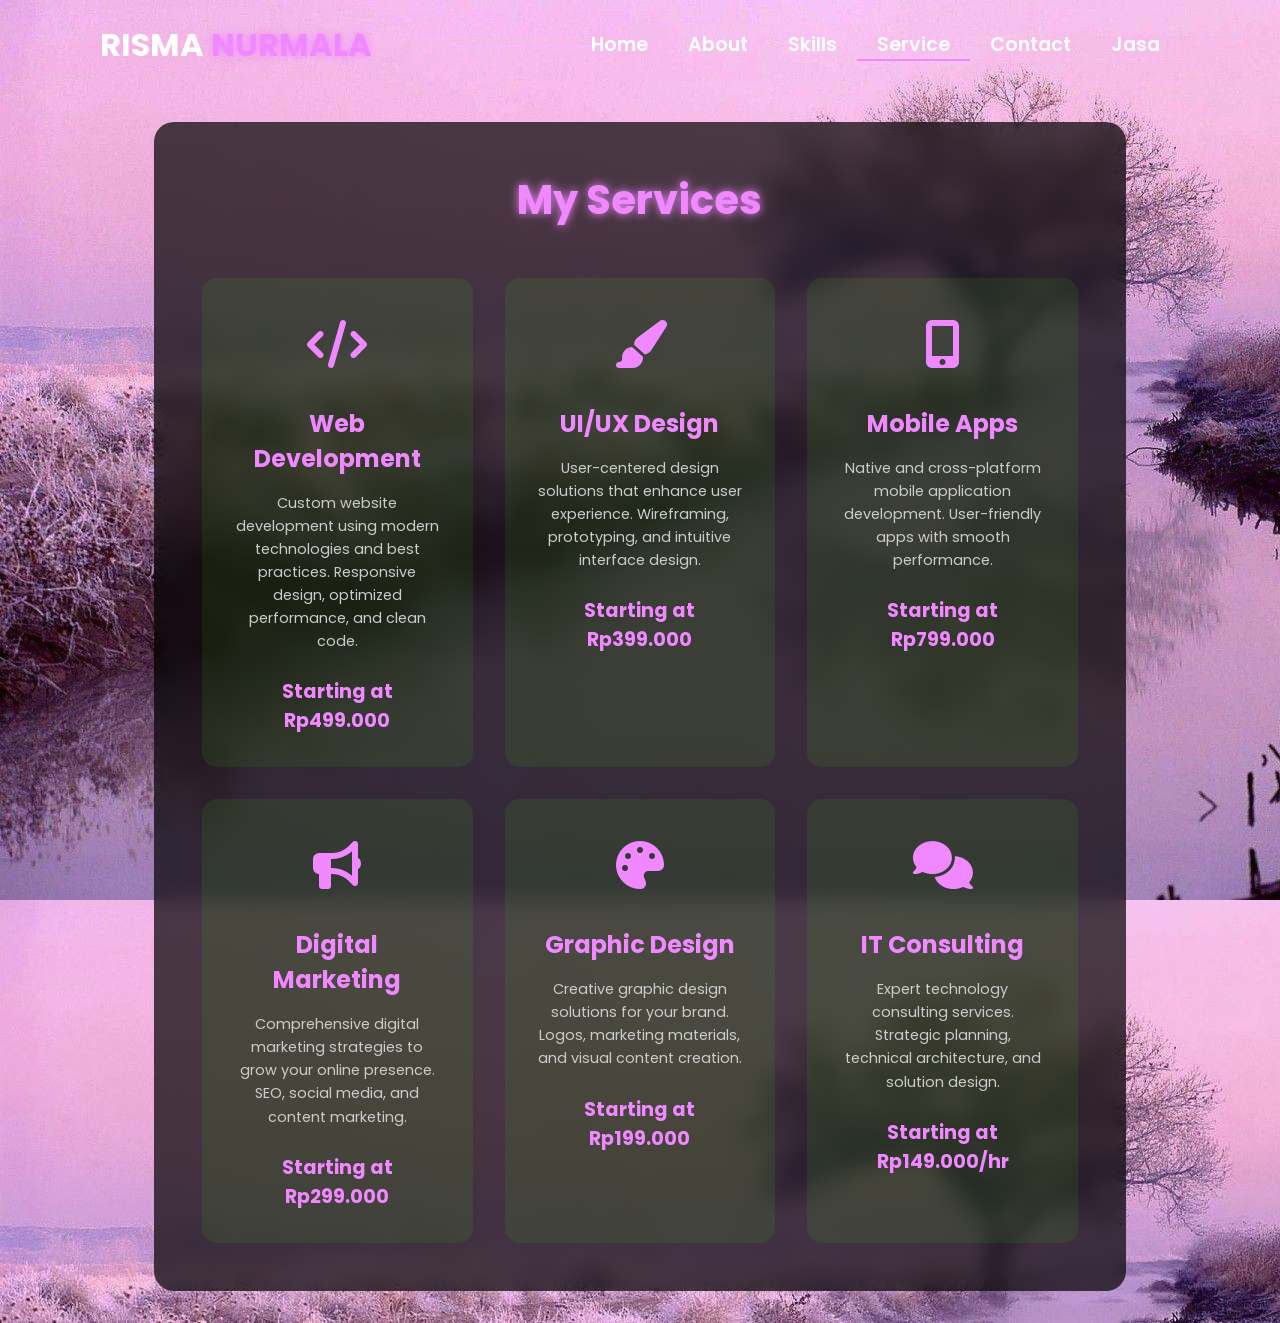
<file: service.html>
<!-- Subscribe Tamzidan Madiyin di YouTube -->

<!DOCTYPE html>
<html lang="en">
<head>
    <meta charset="UTF-8">
    <meta name="viewport" content="width=device-width, initial-scale=1.0">
    <link rel="stylesheet" href="https://cdnjs.cloudflare.com/ajax/libs/font-awesome/6.5.1/css/all.min.css">
    <link rel="stylesheet" href="https://unpkg.com/aos@next/dist/aos.css" />
    <style>
        @import url("https://fonts.googleapis.com/css2?family=Poppins:wght@100;200;300;400;500;600&display=swap");

        * {
            padding: 0;
            margin: 0;
            font-family: "Poppins", sans-serif;
            box-sizing: border-box;
        }

        body {
            width: 100%;
            height: 100vh;
            background-image: url("./img/awan.jpg");
            background-size: cover;
            overflow: auto;
            position: relative;
        }

        nav {
            width: 100%;
            height: 10vh;
            position: relative;
            z-index: 1000;
        }

        .nav-container {
            width: 100%;
            height: 100%;
            display: flex;
            justify-content: space-around;
            align-items: center;
        }

        .logo {
            color: white;
            font-size: 2rem;
            font-weight: bold;
        }

        .logo span {
            color:rgb(240, 136, 255);
            text-shadow: 0 0 10px rgb(240, 136, 255);
        }

        .hamburg, .cancel {
            cursor: pointer;
            position: absolute;
            right: 15px;
            top: 10px;
            color: white;
            display: none;
            font-size: clamp(2.5rem, 0.5rem + 5vw, 3rem);
        }

        .nav-container .links {
            display: flex;
        }

        .nav-container .links a {
            font-size: 1.2rem;
            color: white;
            margin: 0 20px;
            text-decoration: none;
            font-weight: 550;
            transition: 0.3s linear;
        }

        .nav-container .links a:hover {
            color: rgb(240, 136, 255);
            border-bottom: 2px solid rgb(240, 136, 255);
        }

        .nav-container .links .active {
            color: rgb(240, 136, 255);
            border-bottom: 2px solid rgb(240, 136, 255);
        }

        .dropdown {
            z-index: 1000;
            position: fixed;
            top: 0;
            left: 0;
            right: 0;
            transform: translateY(-500px);
            width: 100%;
            height: auto;
            backdrop-filter: blur(4px) brightness(40%);
            box-shadow: 0 0 20px black;
            transition: 0.2s linear;
        }

        .dropdown .links a {
            display: flex;
            color: white;
            text-decoration: none;
            padding: 15px 0;
            justify-content: center;
            align-items: center;
            transition: 0.2s linear;
        }

        .dropdown .links a:hover {
            background-color: rgb(240, 136, 255);
        }

        /* Service Section Styles */
        .services-container {
            width: 100%;
            min-height: 90vh;
            display: flex;
            justify-content: center;
            align-items: center;
            padding: 2rem;
        }

        .services-content {
            width: 80%;
            max-width: 1200px;
            background: rgba(0, 0, 0, 0.7);
            backdrop-filter: blur(10px);
            border-radius: 20px;
            padding: 3rem;
            color: white;
        }

        .services-header {
            text-align: center;
            margin-bottom: 3rem;
        }

        .services-header h1 {
            font-size: 2.5rem;
            color: rgb(240, 136, 255);
            text-shadow: 0 0 10px rgb(240, 136, 255);
            margin-bottom: 1rem;
        }

        .services-grid {
            display: grid;
            grid-template-columns: repeat(3, 1fr);
            gap: 2rem;
        }

        .service-card {
            background: rgba(58, 211, 3, 0.1);
            border-radius: 15px;
            padding: 2rem;
            text-align: center;
            transition: all 0.3s ease;
            cursor: pointer;
        }

        .service-card:hover {
            transform: translateY(-10px);
            box-shadow: 0 0 20px rgba(58, 211, 3, 0.5);
        }

        .service-icon {
            font-size: 3rem;
            color: rgb(240, 136, 255);
            margin-bottom: 1.5rem;
        }

        .service-title {
            font-size: 1.5rem;
            color: rgb(240, 136, 255);
            margin-bottom: 1rem;
        }

        .service-description {
            font-size: 0.9rem;
            line-height: 1.6;
            color: #cccccc;
        }

        .service-price {
            margin-top: 1.5rem;
            font-size: 1.2rem;
            color: rgb(240, 136, 255);
            font-weight: bold;
        }

        @media (max-height: 800px) {
            body {
                height: auto;
                min-height: 100vh;
            }
            
            .services-container {
                height: auto;
                min-height: 90vh;
            }
        }

        @media (max-width: 884px) {
            .services-grid {
                grid-template-columns: repeat(2, 1fr);
            }
            
            nav .logo {
                position: absolute;
                top: 16px;
                left: 15px;
                font-size: 1.5rem;
            }

            .nav-container .links {
                display: none;
            }

            .hamburg, .cancel {
                display: block;
            }
        }

        @media (max-width: 640px) {
            .services-container {
                padding: 1rem;
            }

            .services-content {
                width: 95%;
                padding: 1.5rem;
            }

            .services-grid {
                grid-template-columns: 1fr;
            }

            .services-header h1 {
                font-size: 2rem;
            }

            .service-card {
                padding: 1.5rem;
            }
        }
    </style>
    <title>Services - Portfolio Website</title>
</head>
<body>
    <nav>
        <div class="nav-container">
            <div class="logo" data-aos="zoom-in" data-aos-duration="1500">
                RISMA <span>NURMALA</span>
            </div>
            <div class="links">
                <div class="link" data-aos="fade-up" data-aos-duration="1500" data-aos-delay="100"><a href="index.html">Home</a></div>
                <div class="link" data-aos="fade-up" data-aos-duration="1500" data-aos-delay="200"><a href="about.html">About</a></div>
                <div class="link" data-aos="fade-up" data-aos-duration="1500" data-aos-delay="300"><a href="skill.html">Skills</a></div>
                <div class="link active" data-aos="fade-up" data-aos-duration="1500" data-aos-delay="400"><a href="service.html">Service</a></div>
                <div class="link" data-aos="fade-up" data-aos-duration="1500" data-aos-delay="500"><a href="contact.html">Contact</a></div>
                <div class="link" data-aos="fade-up" data-aos-duration="1500" data-aos-delay="500"><a href="Jasa.html">Jasa</a></div>
            </div>
        </div>
        <i class="fa-solid fa-bars hamburg" onclick="hamburg()"></i>
        <div class="dropdown">
            <div class="links">
                <a href="index.html">Home</a>
                <a href="about.html">About</a>
                <a href="skill.html">Skills</a>
                <a href="service.html">Service</a>
                <a href="contact.html">Contact</a>
                <a href="Jasa.html">Jasa</a>
                <i class="fa-solid fa-xmark cancel" onclick="cancel()"></i>
            </div>
        </div>
    </nav>

    <div class="services-container">
        <div class="services-content">
            <div class="services-header" data-aos="fade-down" data-aos-duration="1500">
                <h1>My Services</h1>
            </div>
            <div class="services-grid">
                <!-- Web Development -->
                <div class="service-card" data-aos="fade-up" data-aos-duration="1500" data-aos-delay="100">
                    <div class="service-icon">
                        <i class="fas fa-code"></i>
                    </div>
                    <h3 class="service-title">Web Development</h3>
                    <p class="service-description">Custom website development using modern technologies and best practices. Responsive design, optimized performance, and clean code.</p>
                    <div class="service-price">Starting at Rp499.000</div>
                </div>

                <!-- UI/UX Design -->
                <div class="service-card" data-aos="fade-up" data-aos-duration="1500" data-aos-delay="300">
                    <div class="service-icon">
                        <i class="fas fa-paint-brush"></i>
                    </div>
                    <h3 class="service-title">UI/UX Design</h3>
                    <p class="service-description">User-centered design solutions that enhance user experience. Wireframing, prototyping, and intuitive interface design.</p>
                    <div class="service-price">Starting at Rp399.000</div>
                </div>

                <!-- Mobile App Development -->
                <div class="service-card" data-aos="fade-up" data-aos-duration="1500" data-aos-delay="500">
                    <div class="service-icon">
                        <i class="fas fa-mobile-alt"></i>
                    </div>
                    <h3 class="service-title">Mobile Apps</h3>
                    <p class="service-description">Native and cross-platform mobile application development. User-friendly apps with smooth performance.</p>
                    <div class="service-price">Starting at Rp799.000</div>
                </div>

                <!-- Digital Marketing -->
                <div class="service-card" data-aos="fade-up" data-aos-duration="1500" data-aos-delay="700">
                    <div class="service-icon">
                        <i class="fas fa-bullhorn"></i>
                    </div>
                    <h3 class="service-title">Digital Marketing</h3>
                    <p class="service-description">Comprehensive digital marketing strategies to grow your online presence. SEO, social media, and content marketing.</p>
                    <div class="service-price">Starting at Rp299.000</div>
                </div>

                <!-- Graphic Design -->
                <div class="service-card" data-aos="fade-up" data-aos-duration="1500" data-aos-delay="900">
                    <div class="service-icon">
                        <i class="fas fa-palette"></i>
                    </div>
                    <h3 class="service-title">Graphic Design</h3>
                    <p class="service-description">Creative graphic design solutions for your brand. Logos, marketing materials, and visual content creation.</p>
                    <div class="service-price">Starting at Rp199.000</div>
                </div>

                <!-- Consulting -->
                <div class="service-card" data-aos="fade-up" data-aos-duration="1500" data-aos-delay="1100">
                    <div class="service-icon">
                        <i class="fas fa-comments"></i>
                    </div>
                    <h3 class="service-title">IT Consulting</h3>
                    <p class="service-description">Expert technology consulting services. Strategic planning, technical architecture, and solution design.</p>
                    <div class="service-price">Starting at Rp149.000/hr</div>
                </div>
            </div>
        </div>
    </div>

    <script src="https://unpkg.com/aos@next/dist/aos.js"></script>
    <script>
        AOS.init({offset: 0});
        
        function hamburg() {
            const navbar = document.querySelector(".dropdown")
            navbar.style.transform = "translateY(0px)"
        }
        
        function cancel() {
            const navbar = document.querySelector(".dropdown")
            navbar.style.transform = "translateY(-500px)"
        }
    </script>
</body>
</html>

<!-- Subscribe Tamzidan Madiyin di YouTube -->
</file>
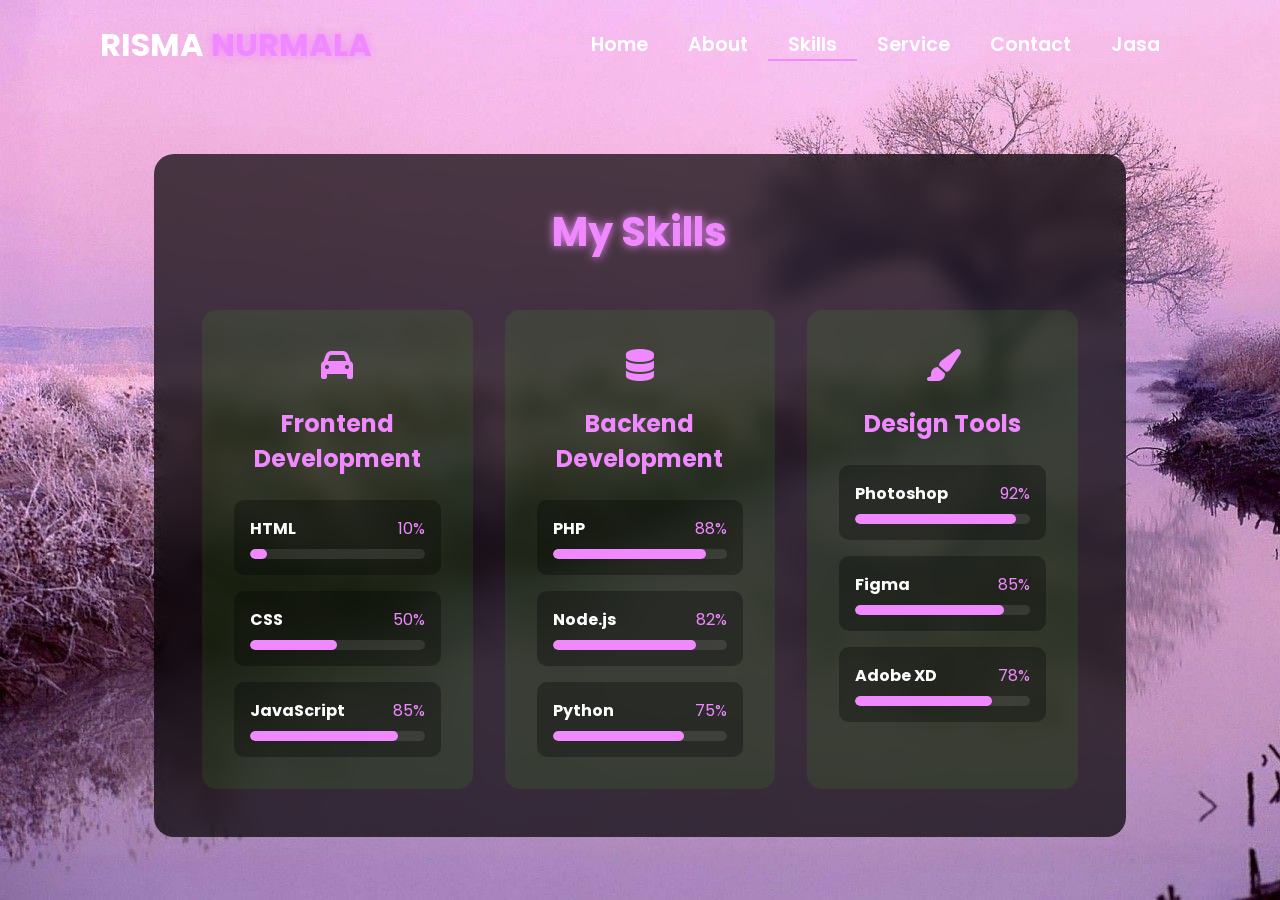
<file: skill.html>
<!-- Subscribe Tamzidan Madiyin di YouTube -->

<!DOCTYPE html>
<html lang="en">
<head>
    <meta charset="UTF-8">
    <meta name="viewport" content="width=device-width, initial-scale=1.0">
    <link rel="stylesheet" href="https://cdnjs.cloudflare.com/ajax/libs/font-awesome/6.5.1/css/all.min.css">
    <link rel="stylesheet" href="https://unpkg.com/aos@next/dist/aos.css" />
    <style>
        @import url("https://fonts.googleapis.com/css2?family=Poppins:wght@100;200;300;400;500;600&display=swap");

        * {
            padding: 0;
            margin: 0;
            font-family: "Poppins", sans-serif;
            box-sizing: border-box;
        }

        body {
            width: 100%;
            min-height: 100vh;
            background-image: url("./img/awan.jpg");
            background-size: cover;
            overflow-x: hidden;
            position: relative;
        }

        nav {
            width: 100%;
            height: 10vh;
            position: relative;
            z-index: 1000;
        }

        .nav-container {
            width: 100%;
            height: 100%;
            display: flex;
            justify-content: space-around;
            align-items: center;
        }

        .logo {
            color: white;
            font-size: 2rem;
            font-weight: bold;
        }

        .logo span {
            color: rgb(240, 136, 255);
            text-shadow: 0 0 10px rgb(240, 136, 255);
        }

        .hamburg, .cancel {
            cursor: pointer;
            position: absolute;
            right: 15px;
            top: 10px;
            color: white;
            display: none;
            font-size: clamp(2.5rem, 0.5rem + 5vw, 3rem);
        }

        .nav-container .links {
            display: flex;
        }

        .nav-container .links a {
            font-size: 1.2rem;
            color: white;
            margin: 0 20px;
            text-decoration: none;
            font-weight: 550;
            transition: 0.3s linear;
        }

        .nav-container .links a:hover {
            color: rgb(240, 136, 255);
            border-bottom: 2px solid rgb(240, 136, 255);
        }

        .nav-container .links .active {
            color: rgb(240, 136, 255);
            border-bottom: 2px solid rgb(240, 136, 255);
        }

        .dropdown {
            z-index: 1000;
            position: fixed;
            top: 0;
            left: 0;
            right: 0;
            transform: translateY(-500px);
            width: 100%;
            height: auto;
            backdrop-filter: blur(4px) brightness(40%);
            box-shadow: 0 0 20px black;
            transition: 0.2s linear;
        }

        .dropdown .links a {
            display: flex;
            color: white;
            text-decoration: none;
            padding: 15px 0;
            justify-content: center;
            align-items: center;
            transition: 0.2s linear;
        }

        .dropdown .links a:hover {
            background-color: rgb(240, 136, 255);
        }

        /* Skills Section Styles */
        .skills-container {
            width: 100%;
            min-height: 90vh;
            display: flex;
            justify-content: center;
            align-items: center;
            padding: 2rem;
            position: relative;
            z-index: 1;
        }

        .skills-content {
            width: 80%;
            max-width: 1200px;
            background: rgba(0, 0, 0, 0.7);
            backdrop-filter: blur(10px);
            border-radius: 20px;
            padding: 3rem;
            color: white;
            /* box-shadow: 0 0 30px rgba(58, 211, 3, 0.3); */
        }

        .skills-header {
            text-align: center;
            margin-bottom: 3rem;
        }

        .skills-header h1 {
            font-size: 2.5rem;
            color: rgb(240, 136, 255);
            text-shadow: 0 0 10px rgb(240, 136, 255);
            margin-bottom: 1rem;
        }

        .skills-grid {
            display: grid;
            grid-template-columns: repeat(3, 1fr);
            gap: 2rem;
        }

        .skill-category {
            background: rgba(58, 211, 3, 0.1);
            border-radius: 15px;
            padding: 2rem;
            transition: 0.3s ease;
        }

        .skill-category:hover {
            transform: translateY(-10px);
            box-shadow: 0 0 20px rgba(58, 211, 3, 0.5);
        }

        .skill-category h2 {
            color: rgb(240, 136, 255);
            font-size: 1.5rem;
            margin-bottom: 1.5rem;
            text-align: center;
        }

        .skill-list {
            display: flex;
            flex-direction: column;
            gap: 1rem;
        }

        .skill-item {
            background: rgba(0, 0, 0, 0.3);
            border-radius: 10px;
            padding: 1rem;
        }

        .skill-info {
            display: flex;
            justify-content: space-between;
            margin-bottom: 0.5rem;
        }

        .skill-info h3 {
            font-size: 1rem;
            color: white;
        }

        .skill-info span {
            color: rgb(240, 136, 255);
        }

        .progress-bar {
            width: 100%;
            height: 10px;
            background: rgba(255, 255, 255, 0.1);
            border-radius: 5px;
            overflow: hidden;
        }

        .progress {
            height: 100%;
            background: rgb(240, 136, 255);
            border-radius: 5px;
            transition: width 1.5s ease-in-out;
        }

        .skill-icon {
            font-size: 2rem;
            color: rgb(240, 136, 255);
            margin-bottom: 1rem;
            text-align: center;
        }

        @media (max-width: 884px) {
            .skills-grid {
                grid-template-columns: repeat(2, 1fr);
            }
            
            nav .logo {
                position: absolute;
                top: 16px;
                left: 15px;
                font-size: 1.5rem;
                /* z-index: 1001; */
            }

            .nav-container .links {
                display: none;
            }

            .hamburg, .cancel {
                display: block;
                /* z-index: 1001; */
            }
        }

        @media (max-width: 440px) {
            .skills-container {
                padding: 1rem;
            }

            .skills-content {
                width: 95%;
                padding: 1.5rem;
            }

            .skills-grid {
                grid-template-columns: 1fr;
            }

            .skills-header h1 {
                font-size: 1.8rem;
            }

            .skill-category {
                padding: 1.5rem;
            }

            .skill-category h2 {
                font-size: 1.3rem;
            }

            .skill-icon {
                font-size: 1.5rem;
            }
        }
    </style>
    <title>Skills - Portfolio Website</title>
</head>
<body>
    <nav>
        <div class="nav-container">
            <div class="logo" data-aos="zoom-in" data-aos-duration="1500">
                RISMA <span>NURMALA</span>
            </div>
            <div class="links">
                <div class="link" data-aos="fade-up" data-aos-duration="1500" data-aos-delay="100"><a href="index.html">Home</a></div>
                <div class="link" data-aos="fade-up" data-aos-duration="1500" data-aos-delay="200"><a href="about.html">About</a></div>
                <div class="link active" data-aos="fade-up" data-aos-duration="1500" data-aos-delay="300"><a href="skill.html">Skills</a></div>
                <div class="link" data-aos="fade-up" data-aos-duration="1500" data-aos-delay="400"><a href="service.html">Service</a></div>
                <div class="link" data-aos="fade-up" data-aos-duration="1500" data-aos-delay="500"><a href="contact.html">Contact</a></div>
                <div class="link" data-aos="fade-up" data-aos-duration="1500" data-aos-delay="500"><a href="Jasa.html">Jasa</a></div>
            </div>
        </div>
        <i class="fa-solid fa-bars hamburg" onclick="hamburg()"></i>
        <div class="dropdown">
            <div class="links">
                <a href="index.html">Home</a>
                <a href="about.html">About</a>
                <a href="skill.html">Skills</a>
                <a href="service.html">Service</a>
                <a href="contact.html">Contact</a>
                <a href="Jasa.html">Jasa</a>
                <i class="fa-solid fa-xmark cancel" onclick="cancel()"></i>
            </div>
        </div>
    </nav>

    <div class="skills-container">
        <div class="skills-content">
            <div class="skills-header" data-aos="fade-down" data-aos-duration="1500">
                <h1>My Skills</h1>
            </div>
            <div class="skills-grid">
                <!-- Frontend Development -->
                <div class="skill-category" data-aos="fade-up" data-aos-duration="1500" data-aos-delay="100">
                    <div class="skill-icon">
                        <i class="fa fa-car"></i>
                    </div>
                    <h2>Frontend Development</h2>
                    <div class="skill-list">
                        <div class="skill-item">
                            <div class="skill-info">
                                <h3>HTML</h3>
                                <span>10%</span>
                            </div>
                            <div class="progress-bar">
                                <div class="progress" style="width: 10%"></div>
                            </div>
                        </div>
                        <div class="skill-item">
                            <div class="skill-info">
                                <h3>CSS</h3>
                                <span>50%</span>
                            </div>
                            <div class="progress-bar">
                                <div class="progress" style="width: 50%"></div>
                            </div>
                        </div>
                        <div class="skill-item">
                            <div class="skill-info">
                                <h3>JavaScript</h3>
                                <span>85%</span>
                            </div>
                            <div class="progress-bar">
                                <div class="progress" style="width: 85%"></div>
                            </div>
                        </div>
                    </div>
                </div>

                <!-- Backend Development -->
                <div class="skill-category" data-aos="fade-up" data-aos-duration="1500" data-aos-delay="300">
                    <div class="skill-icon">
                        <i class="fas fa-database"></i>
                    </div>
                    <h2>Backend Development</h2>
                    <div class="skill-list">
                        <div class="skill-item">
                            <div class="skill-info">
                                <h3>PHP</h3>
                                <span>88%</span>
                            </div>
                            <div class="progress-bar">
                                <div class="progress" style="width: 88%"></div>
                            </div>
                        </div>
                        <div class="skill-item">
                            <div class="skill-info">
                                <h3>Node.js</h3>
                                <span>82%</span>
                            </div>
                            <div class="progress-bar">
                                <div class="progress" style="width: 82%"></div>
                            </div>
                        </div>
                        <div class="skill-item">
                            <div class="skill-info">
                                <h3>Python</h3>
                                <span>75%</span>
                            </div>
                            <div class="progress-bar">
                                <div class="progress" style="width: 75%"></div>
                            </div>
                        </div>
                    </div>
                </div>

                <!-- Design Tools -->
                <div class="skill-category" data-aos="fade-up" data-aos-duration="1500" data-aos-delay="500">
                    <div class="skill-icon">
                        <i class="fas fa-paint-brush"></i>
                    </div>
                    <h2>Design Tools</h2>
                    <div class="skill-list">
                        <div class="skill-item">
                            <div class="skill-info">
                                <h3>Photoshop</h3>
                                <span>92%</span>
                            </div>
                            <div class="progress-bar">
                                <div class="progress" style="width: 92%"></div>
                            </div>
                        </div>
                        <div class="skill-item">
                            <div class="skill-info">
                                <h3>Figma</h3>
                                <span>85%</span>
                            </div>
                            <div class="progress-bar">
                                <div class="progress" style="width: 85%"></div>
                            </div>
                        </div>
                        <div class="skill-item">
                            <div class="skill-info">
                                <h3>Adobe XD</h3>
                                <span>78%</span>
                            </div>
                            <div class="progress-bar">
                                <div class="progress" style="width: 78%"></div>
                            </div>
                        </div>
                    </div>
                </div>
            </div>
        </div>
    </div>

    <script src="https://unpkg.com/aos@next/dist/aos.js"></script>
    <script>
        AOS.init({offset: 0});
        
        function hamburg() {
            const navbar = document.querySelector(".dropdown")
            navbar.style.transform = "translateY(0px)"
        }
        
        function cancel() {
            const navbar = document.querySelector(".dropdown")
            navbar.style.transform = "translateY(-500px)"
        }
    </script>
</body>
</html>

<!-- Subscribe Tamzidan Madiyin di YouTube -->
</file>
